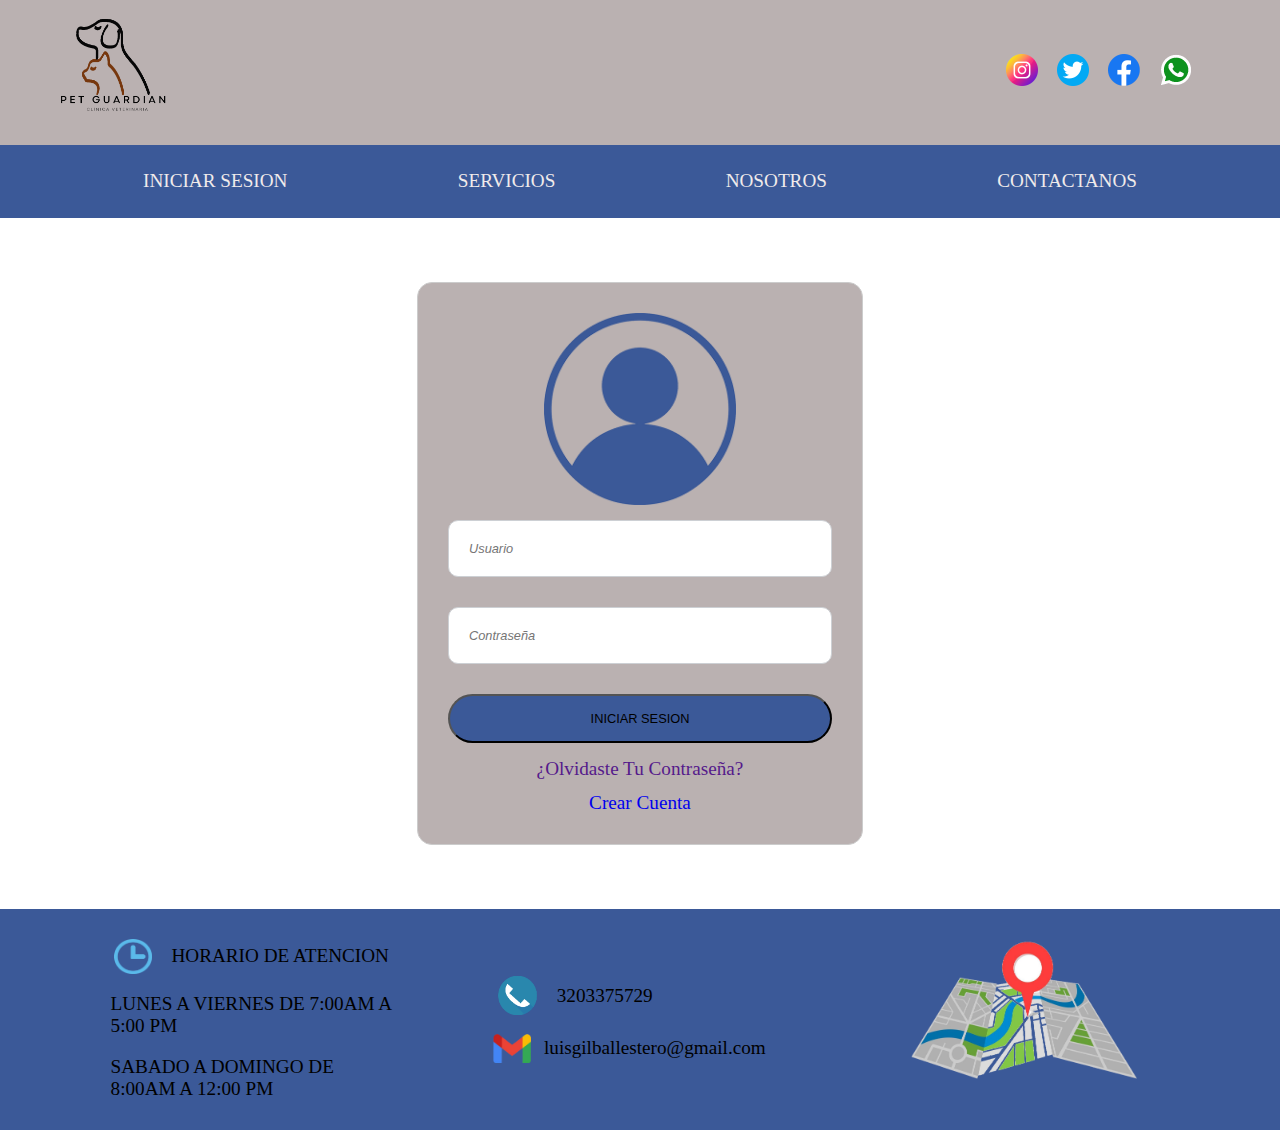
<file: login.html>
<!DOCTYPE html>
<html lang="en">
<head>
    <meta charset="UTF-8">
    <meta name="viewport" content="width=device-width, initial-scale=1.0">
    <link rel="stylesheet" href="login.css">
    <title>Document</title>
</head>
<body>
  <header class="cabecera" >

    <div class="imgCabecera">
            <a href="index.html">
                <img src="LOGIN BOCETO/LOGO 6.png">
            </a>
    </div>
        
    <div class="redesCabecera">

            <div class="redes">
            
            <a href="https://www.instagram.com/" target="_blank">
                <img src="iconos/instagram1.png" >
               </a>
                   
            </div>

            <div class="redes">
                <a href="https://x.com/iniciarsesion?lang=es" target="_blank">
                    <img src="iconos/twitter.png">
                   </a>
            </div>
            <div class="redes">
                <a href="https://web.facebook.com/?_rdc=1&_rdr" target="_blank">
                    <img src="iconos/facebook.png" >
                </a>
            </div>

            <div class="redes">
                <a href=" https://web.whatsapp.com/" target="_blank">
                    <img src="iconos/whatsapp ssssss.png" >
                </a>
                

    </div>
             
</header>



<div class="apartadoMenu">

     <input type="checkbox"  id="check">
        <label for="check" class="mostrarMenu">
        &#8801
        </label>

    <nav class="menu">
        <a href="login.html">INICIAR SESION</a>
        <a href="paginaservicio.html">SERVICIOS</a>
        <a href="paginanosotros.html">NOSOTROS</a>
        <a href="paginacontactos.html">CONTACTANOS</a>
        <label for="check" class="esconderMenu">
            &#215
        </label>
    </nav>
</div>

  
     <center class="centrado" >
      <form action="" class="loginF">
        <div class="logo">
          <img class="imglogin" src="LOGIN BOCETO/icono.png" >
        </div>
        
        
         <input type="text" placeholder="Usuario">
         
         <input type="password" placeholder="Contraseña">
        
         <input type="submit" value="INICIAR SESION">
        
         <div class="opciones">
          <a  href="">¿Olvidaste Tu Contraseña?</a>
          
          <a href="paginaregistrar.html"">Crear Cuenta</a>
         </div>
          
     </form>
     </center>
 
      
     


            <div class="footer">
              <div class="horario">
                  <div class="tituloHorario">
                      <img src="piedepagina/COPIAATENCION.png" >
                      <p>HORARIO DE ATENCION</p>
  
                  </div>
                  <p>LUNES A VIERNES DE 7:00AM A 5:00 PM</p>
                  <p >SABADO A DOMINGO DE 8:00AM A 12:00 PM</p>
              </div>
              
              <div class="contactos">
                

                  <div class="sesion">
                      <img src="piedepagina/telefono.png" id="telefono"></img>
                  <p>3203375729</p>

                  </div>
                    <div class="sesion">
                      <img src="piedepagina/gmail.png" id="gmail"></img>
                  <p>luisgilballestero@gmail.com</p>
                  </div>
                  
              </div>
              
              <div class="imgPie">

                  <img src="piedepagina/MAPA BUSQUEDA.png">
              </div>
              
             
          
          
          </div>

 

</body>
</html>
</file>
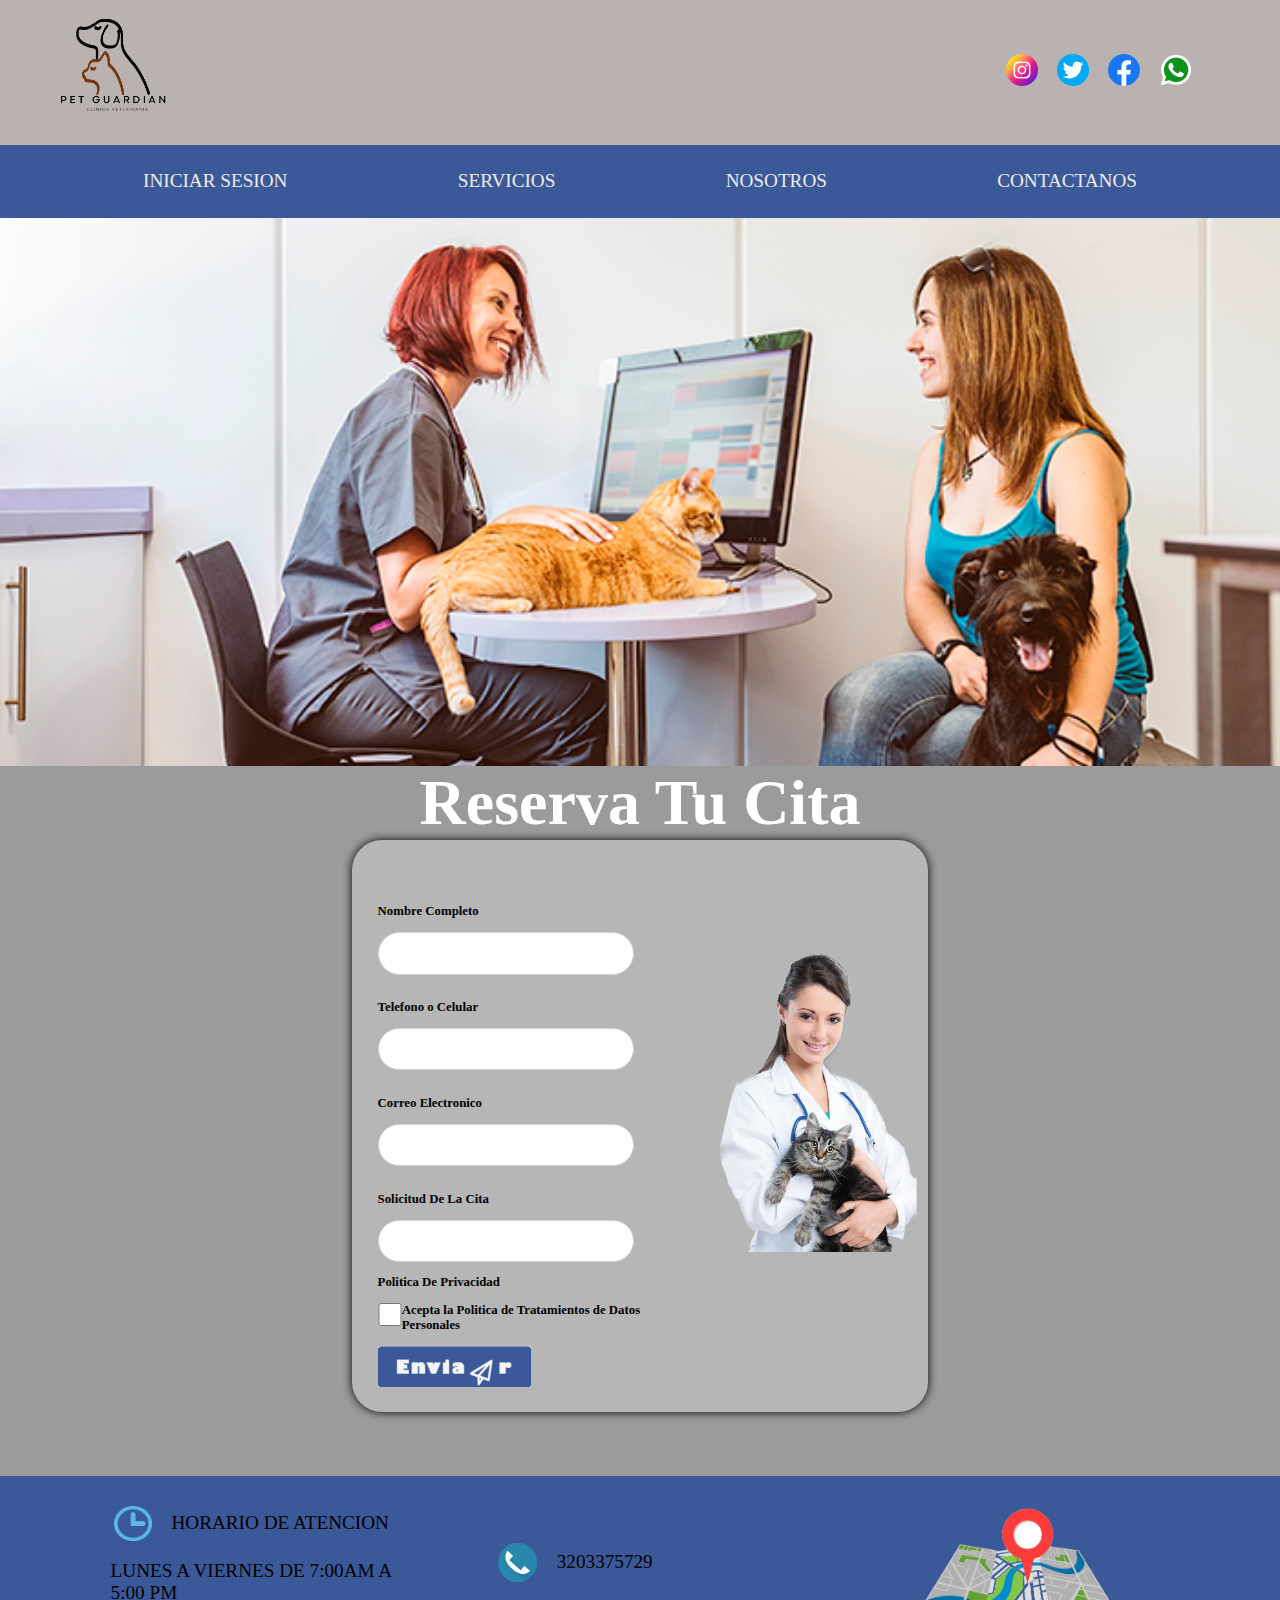
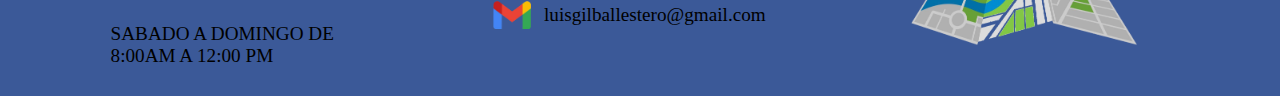
<file: paginaapartarcitas.html>
<!DOCTYPE html>
<html lang="en">
<head>
    <meta charset="UTF-8">
    <meta name="viewport" content="width=device-width, initial-scale=1.0">
    <link rel="stylesheet" href="apartarcitas.css">
    <title>Nosotros</title>
</head>
<body style="background-color: #9b9b9b;">


  

<header class="cabecera" >

        <div class="imgCabecera">
                <a href="index.html">
                    <img src="LOGIN BOCETO/LOGO 6.png">
                </a>
        </div>
            
        <div class="redesCabecera">

                <div class="redes">
                
                <a href="https://www.instagram.com/" target="_blank">
                    <img src="iconos/instagram1.png" >
                   </a>
                       
                </div>

                <div class="redes">
                    <a href="https://x.com/iniciarsesion?lang=es" target="_blank">
                        <img src="iconos/twitter.png">
                       </a>
                </div>
                <div class="redes">
                    <a href="https://web.facebook.com/?_rdc=1&_rdr" target="_blank">
                        <img src="iconos/facebook.png" >
                    </a>
                </div>

                <div class="redes">
                    <a href=" https://web.whatsapp.com/" target="_blank">
                        <img src="iconos/whatsapp ssssss.png" >
                    </a>
                    

        </div>
                 
</header>

  

    <div class="apartadoMenu">

         <input type="checkbox"  id="check">
            <label for="check" class="mostrarMenu">
            &#8801
            </label>

        <nav class="menu">
            <a href="login.html">INICIAR SESION</a>
            <a href="paginaservicio.html">SERVICIOS</a>
            <a href="paginanosotros.html">NOSOTROS</a>
            <a href="paginacontactos.html">CONTACTANOS</a>
            <label for="check" class="esconderMenu">
                &#215
            </label>
        </nav>
    </div>



        <div class="imgCita">
             <img src="APARTAR CITA/Apartar.png">
        </div>

        <div class="tituloCita" >
            <h1> Reserva Tu Cita</h1>       
        </div>
        <div class="registro">
            <form action="">

                <div class="fila">
                    <div class="grupo">
                        <h1 >Nombre Completo</h1>
                        <input type="text" class="cajas">
                    </div>
                    
                    <div class="grupo">
                        <h1 >Telefono o Celular </h1>
                        <input type="tel" class="cajas"">
                    </div>
    
                    <div class="grupo">
                        <h1 >Correo Electronico</h1>
                        <input type="email" class="cajas">
                    </div>
    
                    <div class="grupo">
                        <h1>Solicitud De La Cita</h1>
                        <input type="text" class="cajas">
    
                        <h1>Politica De Privacidad</h1>
    
                        <div class="check">
                            <input type="checkbox" class="box">
                            <h1>Acepta la Politica de Tratamientos de Datos Personales</h1>
    
                        </div>
                        
                        <img src="Contactacnos/Anotación 2024-05-28 082649.png" id="enviar">
                        
                    </div>
                 
                </div>
            
                <div class="imgForm">
                     <img src="APARTAR CITA/doce.png">
                </div>
                
               
            </form>
    
        </div>
        
       

            <div class="footer">
                <div class="horario">
                    <div class="tituloHorario">
                        <img src="piedepagina/COPIAATENCION.png" >
                        <p>HORARIO DE ATENCION</p>
    
                    </div>
                    <p>LUNES A VIERNES DE 7:00AM A 5:00 PM</p>
                    <p >SABADO A DOMINGO DE 8:00AM A 12:00 PM</p>
                </div>
                
                <div class="contactos">
                  

                    <div class="sesion">
                        <img src="piedepagina/telefono.png" id="telefono"></img>
                    <p>3203375729</p>

                    </div>
                      <div class="sesion">
                        <img src="piedepagina/gmail.png" id="gmail"></img>
                    <p>luisgilballestero@gmail.com</p>
                    </div>
                    
                </div>
                
                <div class="imgPie">

                    <img src="piedepagina/MAPA BUSQUEDA.png">
                </div>
                
               
            
            
            </div>
        
 </div>
</body>
</html>
</file>
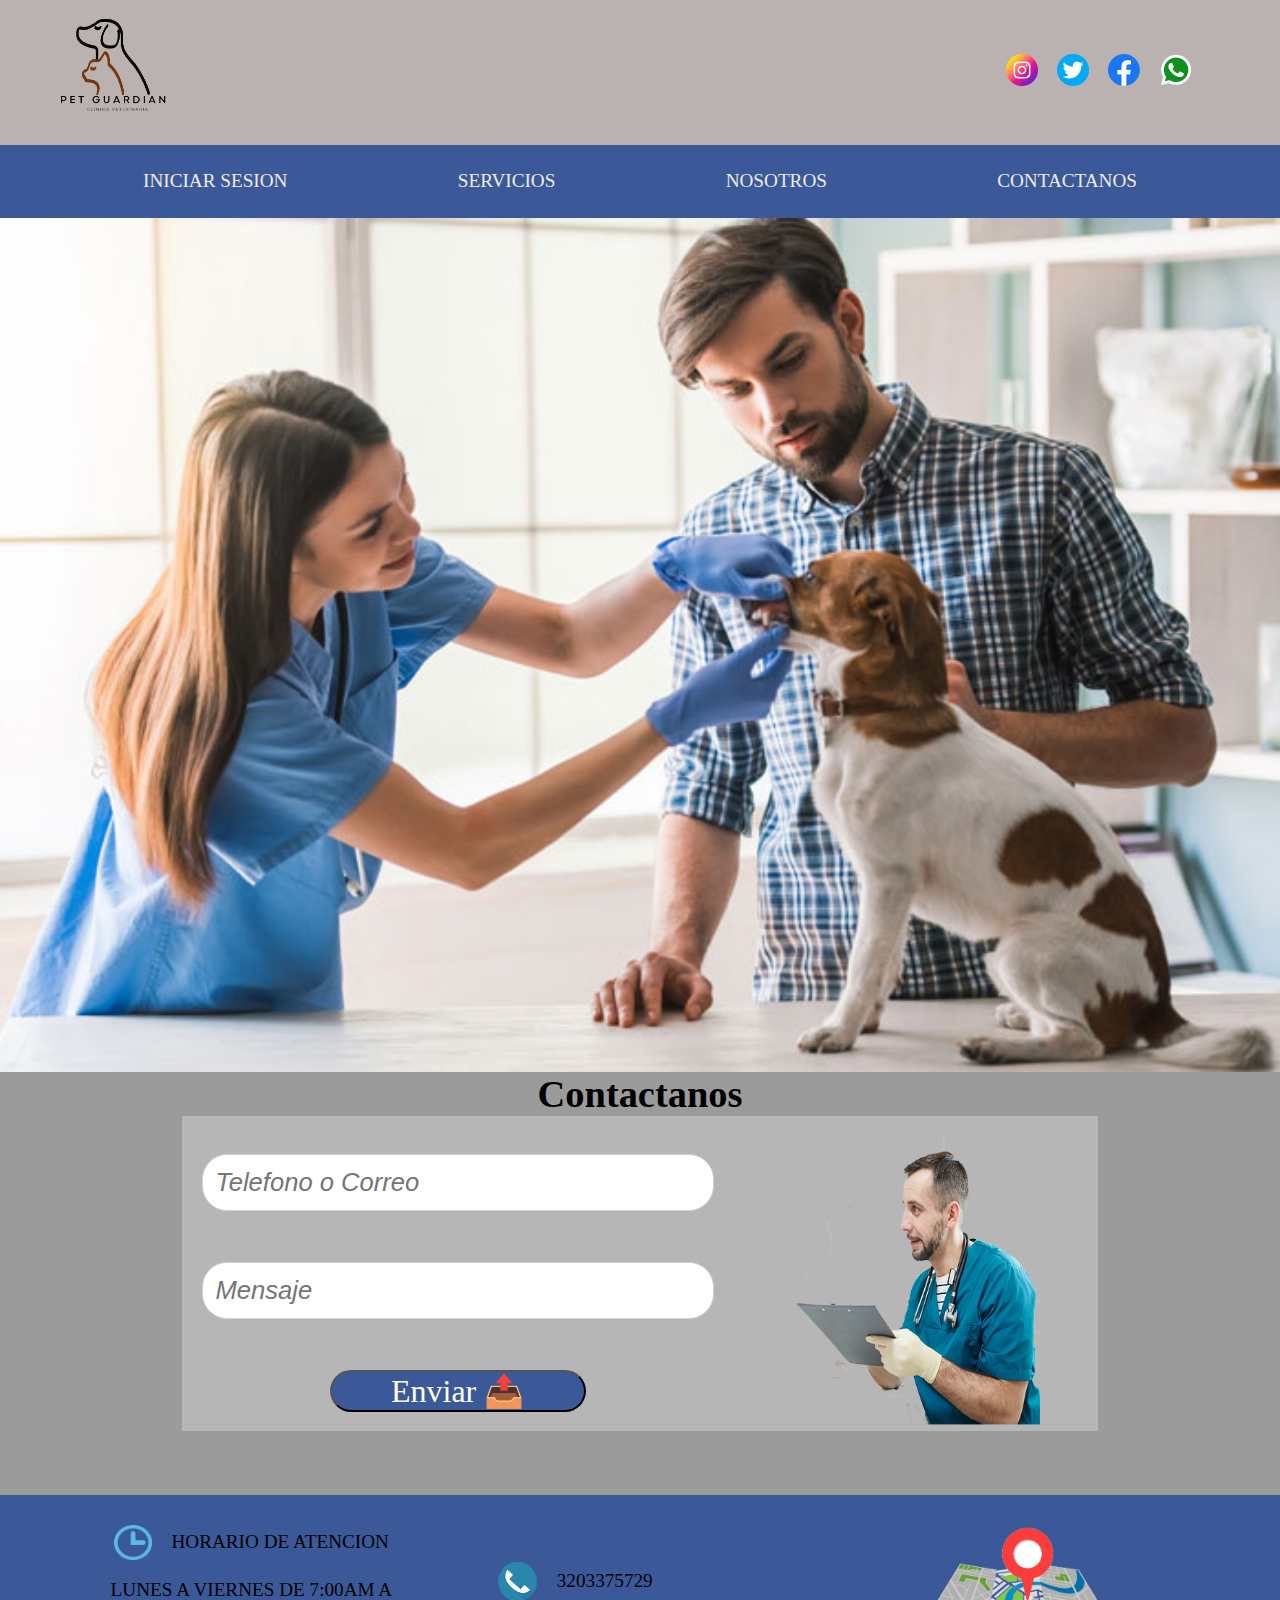
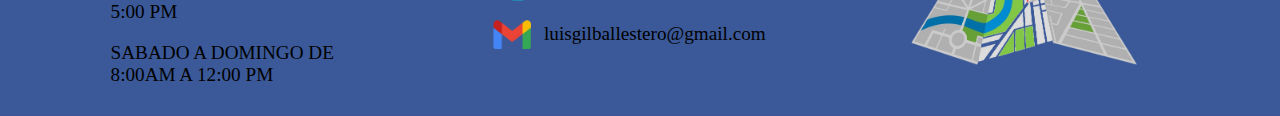
<file: paginacontactos.html>
<!DOCTYPE html>
<html lang="en">
<head>
    <meta charset="UTF-8">
    <meta name="viewport" content="width=device-width, initial-scale=1.0">
    <link rel="stylesheet" href="contacto.css">
    <title>Document</title>
</head>
<body>
    <body style="background-color: #9b9b9b;">


      
    
    <header class="cabecera" >
    
            <div class="imgCabecera">
                    <a href="index.html">
                        <img src="LOGIN BOCETO/LOGO 6.png">
                    </a>
            </div>
                
            <div class="redesCabecera">
    
                    <div class="redes">
                    
                    <a href="https://www.instagram.com/" target="_blank">
                        <img src="iconos/instagram1.png" >
                       </a>
                           
                    </div>
    
                    <div class="redes">
                        <a href="https://x.com/iniciarsesion?lang=es" target="_blank">
                            <img src="iconos/twitter.png">
                           </a>
                    </div>
                    <div class="redes">
                        <a href="https://web.facebook.com/?_rdc=1&_rdr" target="_blank">
                            <img src="iconos/facebook.png" >
                        </a>
                    </div>
    
                    <div class="redes">
                        <a href=" https://web.whatsapp.com/" target="_blank">
                            <img src="iconos/whatsapp ssssss.png" >
                        </a>
                        
    
            </div>
                     
    </header>
    

    
        <div class="apartadoMenu">
    
             <input type="checkbox"  id="check">
                <label for="check" class="mostrarMenu">
                &#8801
                </label>
    
            <nav class="menu">
                <a href="login.html">INICIAR SESION</a>
                <a href="paginaservicio.html">SERVICIOS</a>
                <a href="paginanosotros.html">NOSOTROS</a>
                <a href="paginacontactos.html">CONTACTANOS</a>
                <label for="check" class="esconderMenu">
                    &#215
                </label>
            </nav>
        </div>



        <div class="imgContactos">
            <img src="Contactacnos/BANNER.jpg">
        </div>

              
        <div class="tituloC">
                <h1>Contactanos</h1>
            </div>   
        </div>

        <div class="contactanosF">
            <form action="">

                <div class="columna">
                    <input type="text" placeholder="Telefono o Correo" class="caja">
               
                    <input type="email" placeholder="Mensaje" class="caja">
                   
                    <input type="submit" value="Enviar 📤">
        
                </div>
               
                <img src="Contactacnos/Contactanos.png" id="imgF">
             
            </form>
        </div>
        
       

         <div class="footer">
            <div class="horario">
                <div class="tituloHorario">
                    <img src="piedepagina/COPIAATENCION.png" >
                    <p>HORARIO DE ATENCION</p>

                </div>
                <p>LUNES A VIERNES DE 7:00AM A 5:00 PM</p>
                <p >SABADO A DOMINGO DE 8:00AM A 12:00 PM</p>
            </div>
            
            <div class="contactos">
              

                <div class="sesion">
                    <img src="piedepagina/telefono.png" id="telefono"></img>
                <p>3203375729</p>

                </div>
                  <div class="sesion">
                    <img src="piedepagina/gmail.png" id="gmail"></img>
                <p>luisgilballestero@gmail.com</p>
                </div>
                
            </div>
            
            <div class="imgPie">

                <img src="piedepagina/MAPA BUSQUEDA.png">
            </div>
            
           
        
        
        </div>
        
    </div>

    
</body>
</html>
</file>
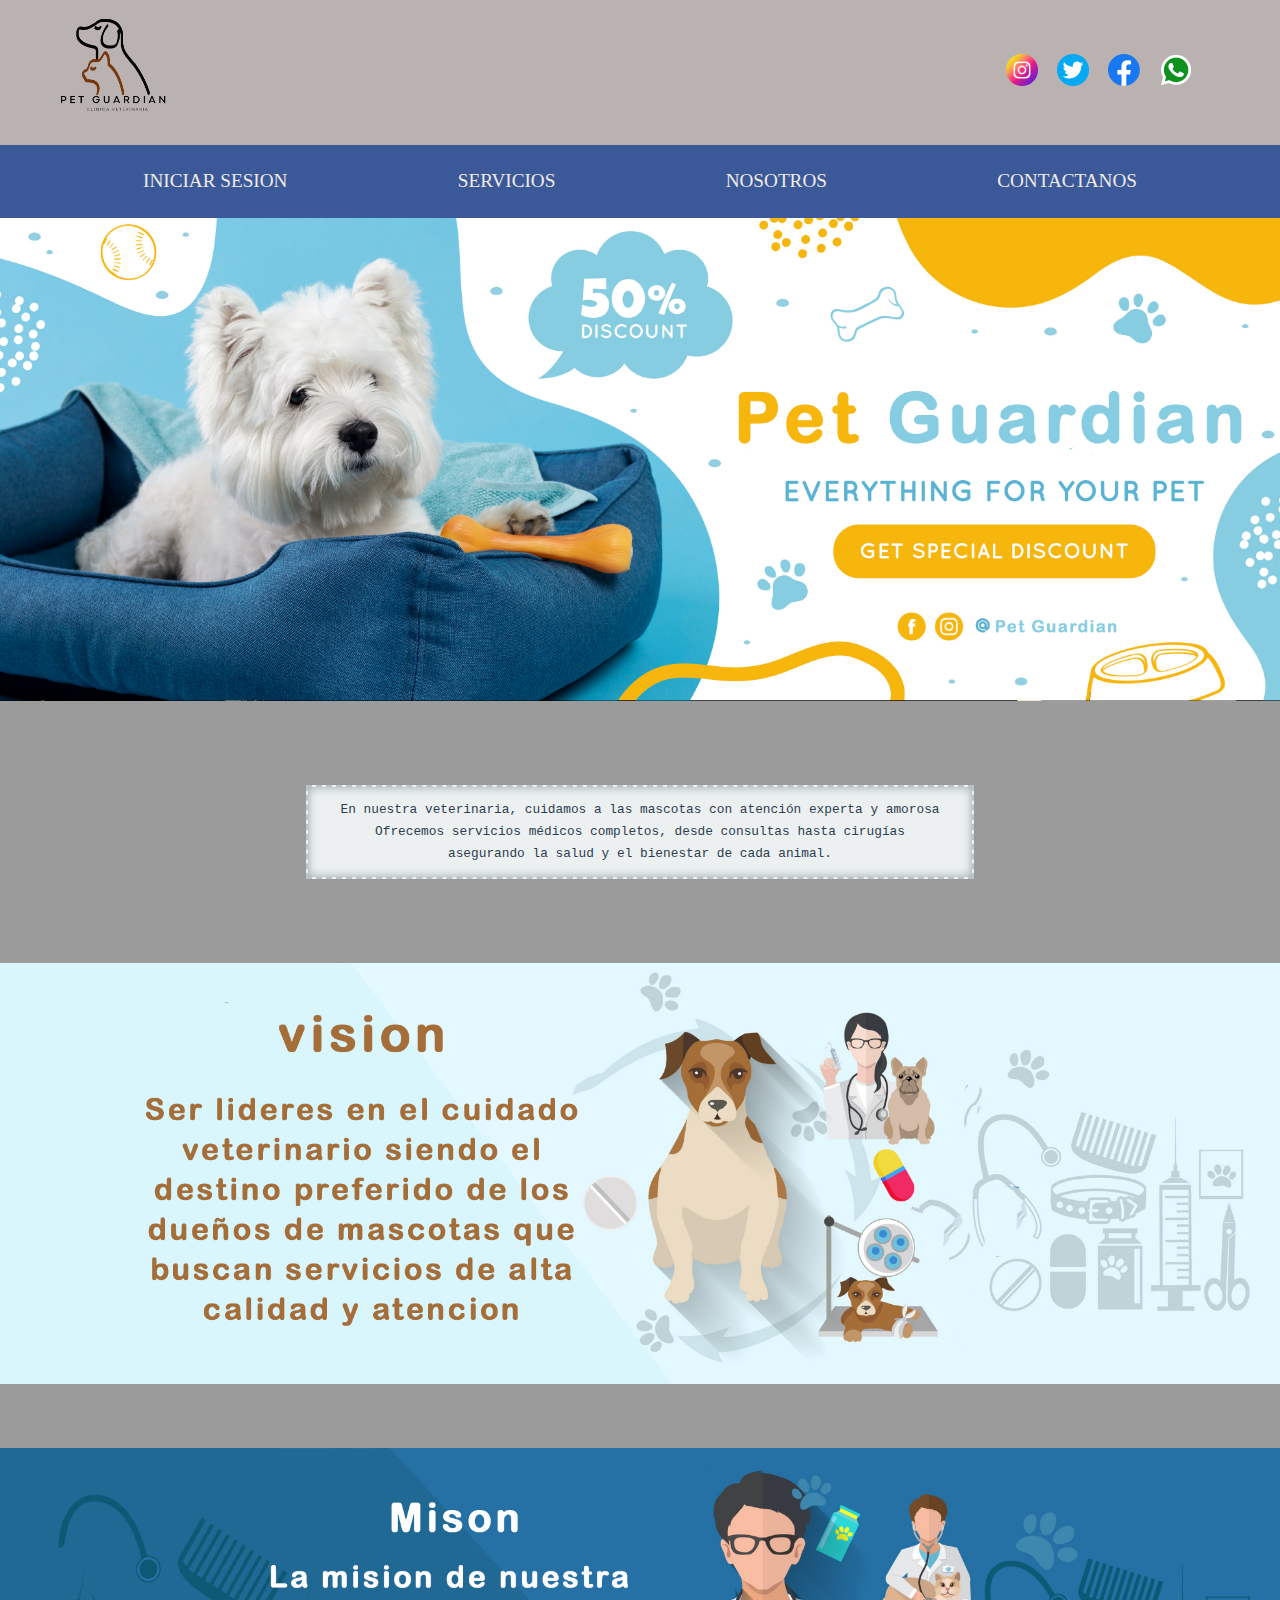
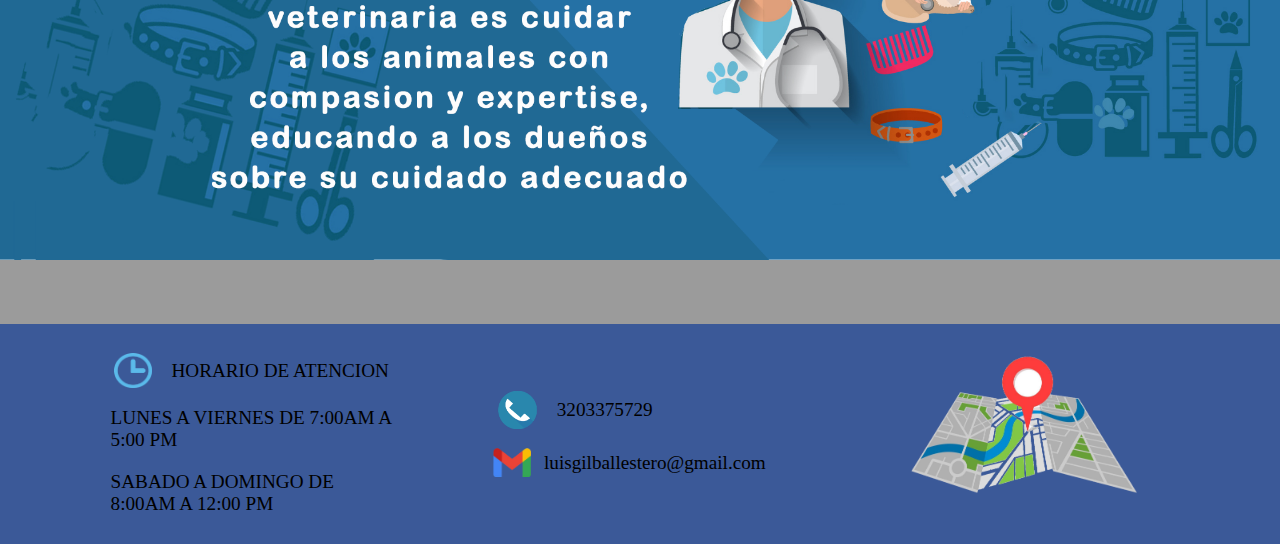
<file: paginanosotros.html>
<!DOCTYPE html>
<html lang="en">
<head>
    <meta charset="UTF-8">
    <link rel="stylesheet" href="nosotro.css">
    <meta name="viewport" content="width=device-width, initial-scale=1.0">
    <link rel="shortcut icon" type="LOGIN/x-icon" href="LOGIN BOCETO/LOGO 6.png" >
    <title>Pagina Nosotros</title>
</head>


<body style="background-color: #9b9b9b;">


  

<header class="cabecera" >

        <div class="imgCabecera">
                <a href="index.html">
                    <img src="LOGIN BOCETO/LOGO 6.png">
                </a>
        </div>
            
        <div class="redesCabecera">

                <div class="redes">
                
                <a href="https://www.instagram.com/" target="_blank">
                    <img src="iconos/instagram1.png" >
                   </a>
                       
                </div>

                <div class="redes">
                    <a href="https://x.com/iniciarsesion?lang=es" target="_blank">
                        <img src="iconos/twitter.png">
                       </a>
                </div>
                <div class="redes">
                    <a href="https://web.facebook.com/?_rdc=1&_rdr" target="_blank">
                        <img src="iconos/facebook.png" >
                    </a>
                </div>

                <div class="redes">
                    <a href=" https://web.whatsapp.com/" target="_blank">
                        <img src="iconos/whatsapp ssssss.png" >
                    </a>
                    

        </div>
                 
</header>

  

    <div class="apartadoMenu">

         <input type="checkbox"  id="check">
            <label for="check" class="mostrarMenu">
            &#8801
            </label>

        <nav class="menu">
            <a href="login.html">INICIAR SESION</a>
            <a href="paginaservicio.html">SERVICIOS</a>
            <a href="paginanosotros.html">NOSOTROS</a>
            <a href="paginacontactos.html">CONTACTANOS</a>
            <label for="check" class="esconderMenu">
                &#215
            </label>
        </nav>
    </div>

    <center>
    <div class="fondo1">
        <img src="iconos/fondo5.png" >
    </div>
    
    <div class="parrafo">
        <div class="parrafo1">
            <p>
                    En nuestra veterinaria, cuidamos a las mascotas con atención experta y amorosa <br>
                    Ofrecemos servicios médicos completos, desde consultas hasta cirugías <br>
                    asegurando la salud y el bienestar de cada animal.
            </p>
        </div>
    </div>
    
    <div class="fondo2">
        <img src="iconos/vision.png">
    </div>
    
    <div class="fondo2">
        <img src="iconos/mision.png">
    </div>
</center>
   
    

            <div class="footer">
                <div class="horario">
                    <div class="tituloHorario">
                        <img src="piedepagina/COPIAATENCION.png" >
                        <p>HORARIO DE ATENCION</p>
    
                    </div>
                    <p>LUNES A VIERNES DE 7:00AM A 5:00 PM</p>
                    <p >SABADO A DOMINGO DE 8:00AM A 12:00 PM</p>
                </div>
                
                <div class="contactos">
                  

                    <div class="sesion">
                        <img src="piedepagina/telefono.png" id="telefono"></img>
                    <p>3203375729</p>

                    </div>
                      <div class="sesion">
                        <img src="piedepagina/gmail.png" id="gmail"></img>
                    <p>luisgilballestero@gmail.com</p>
                    </div>
                    
                </div>
                
                <div class="imgPie">

                    <img src="piedepagina/MAPA BUSQUEDA.png">
                </div>
                
               
            
            
            </div>


 </div>
</body>
</html>
</file>
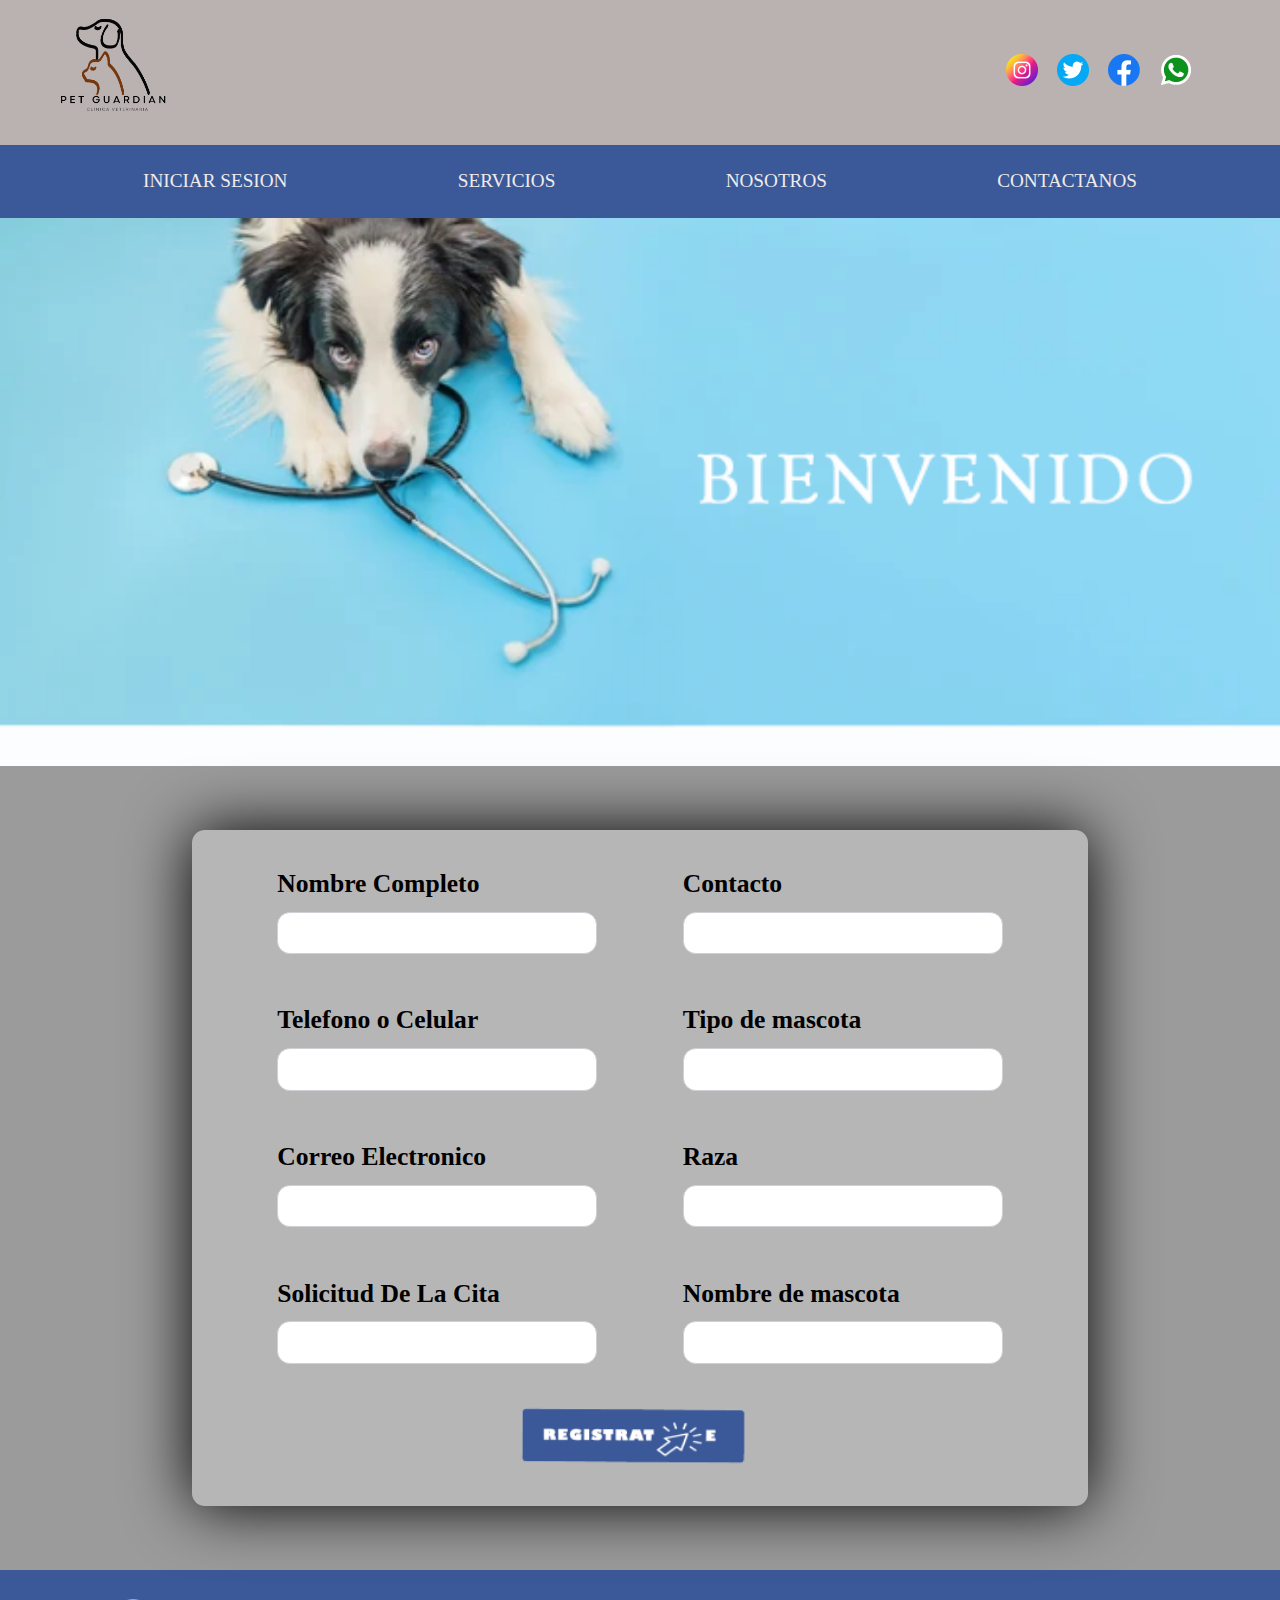
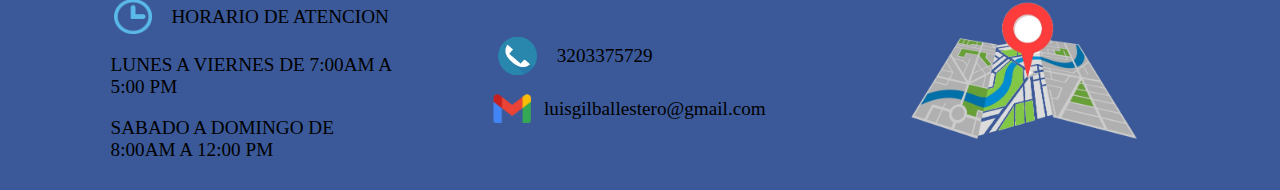
<file: paginaregistrar.html>
<!DOCTYPE html>
<html lang="en">
<head>
    <meta charset="UTF-8">
    <meta name="viewport" content="width=device-width, initial-scale=1.0">
    <link rel="stylesheet" href="registrar.css">
    <title>Nosotros</title>
</head>
<body style="background-color: #9b9b9b;">


 

<header class="cabecera" >

        <div class="imgCabecera">
                <a href="index.html">
                    <img src="LOGIN BOCETO/LOGO 6.png">
                </a>
        </div>
            
        <div class="redesCabecera">

                <div class="redes">
                
                <a href="https://www.instagram.com/" target="_blank">
                    <img src="iconos/instagram1.png" >
                   </a>
                       
                </div>

                <div class="redes">
                    <a href="https://x.com/iniciarsesion?lang=es" target="_blank">
                        <img src="iconos/twitter.png">
                       </a>
                </div>
                <div class="redes">
                    <a href="https://web.facebook.com/?_rdc=1&_rdr" target="_blank">
                        <img src="iconos/facebook.png" >
                    </a>
                </div>

                <div class="redes">
                    <a href=" https://web.whatsapp.com/" target="_blank">
                        <img src="iconos/whatsapp ssssss.png" >
                    </a>
                    

        </div>
                 
</header>



    <div class="apartadoMenu">

         <input type="checkbox"  id="check">
            <label for="check" class="mostrarMenu">
            &#8801
            </label>

        <nav class="menu">
            <a href="login.html">INICIAR SESION</a>
            <a href="paginaservicio.html">SERVICIOS</a>
            <a href="paginanosotros.html">NOSOTROS</a>
            <a href="paginacontactos.html">CONTACTANOS</a>
            <label for="check" class="esconderMenu">
                &#215
            </label>
        </nav>
    </div>

    <div class="imgRe">
        <img src="REGISTRATE AQUI/REGISTRATE.png" alt="">
    </div>

     
    <div class="registro">
        <form action="">
            <div class="primeraParte">
                <div class="columna">

                    <div class="grupo">
                        <h1>Nombre Completo</h1>
                        <input type="text" class="cajas">
                    </div>
                    <div class="grupo">
                        <h1>Telefono o Celular </h1>
                        <input type="tel" class="cajas">
                    </div>
                    <div class="grupo">
                        <h1>Correo Electronico</h1>
                <input type="email" class="cajas">
                    </div>
                    <div class="grupo">
                        <h1>Solicitud De La Cita</h1>
                        <div class="form">
                             <input type="text" class="cajas">
                        </div>
                    </div>
    
                </div>
    
                <div class="columna">
    
                    <div class="grupo">
                        <h1> Contacto</h1>
                        <input type="text" class="cajas">
                    </div>
    
                    <div class="grupo">
                        <h1> Tipo de mascota</h1>
                        <input type="text" class="cajas">
                    </div>
    
                    <div class="grupo">
                        <h1> Raza</h1>
                        <input type="text" class="cajas">
                    </div>
    
                    <div class="grupo">
                        <h1 >Nombre de mascota</h1>
                        <input type="text" class="cajas">
                       
                    </div>
                </div>
            </div>

            <div class="imgBoton">
                <img src="REGISTRATE AQUI/boton_de_registrar.png">
            </div>
             
               
           
         </form>

    </div>
         
       


         <div class="footer">
            <div class="horario">
                <div class="tituloHorario">
                    <img src="piedepagina/COPIAATENCION.png" >
                    <p>HORARIO DE ATENCION</p>

                </div>
                <p>LUNES A VIERNES DE 7:00AM A 5:00 PM</p>
                <p >SABADO A DOMINGO DE 8:00AM A 12:00 PM</p>
            </div>
            
            <div class="contactos">
              

                <div class="sesion">
                    <img src="piedepagina/telefono.png" id="telefono"></img>
                <p>3203375729</p>

                </div>
                  <div class="sesion">
                    <img src="piedepagina/gmail.png" id="gmail"></img>
                <p>luisgilballestero@gmail.com</p>
                </div>
                
            </div>
            
            <div class="imgPie">

                <img src="piedepagina/MAPA BUSQUEDA.png">
            </div>
            
           
        
        
        </div>
    
</body>
</html>
</file>
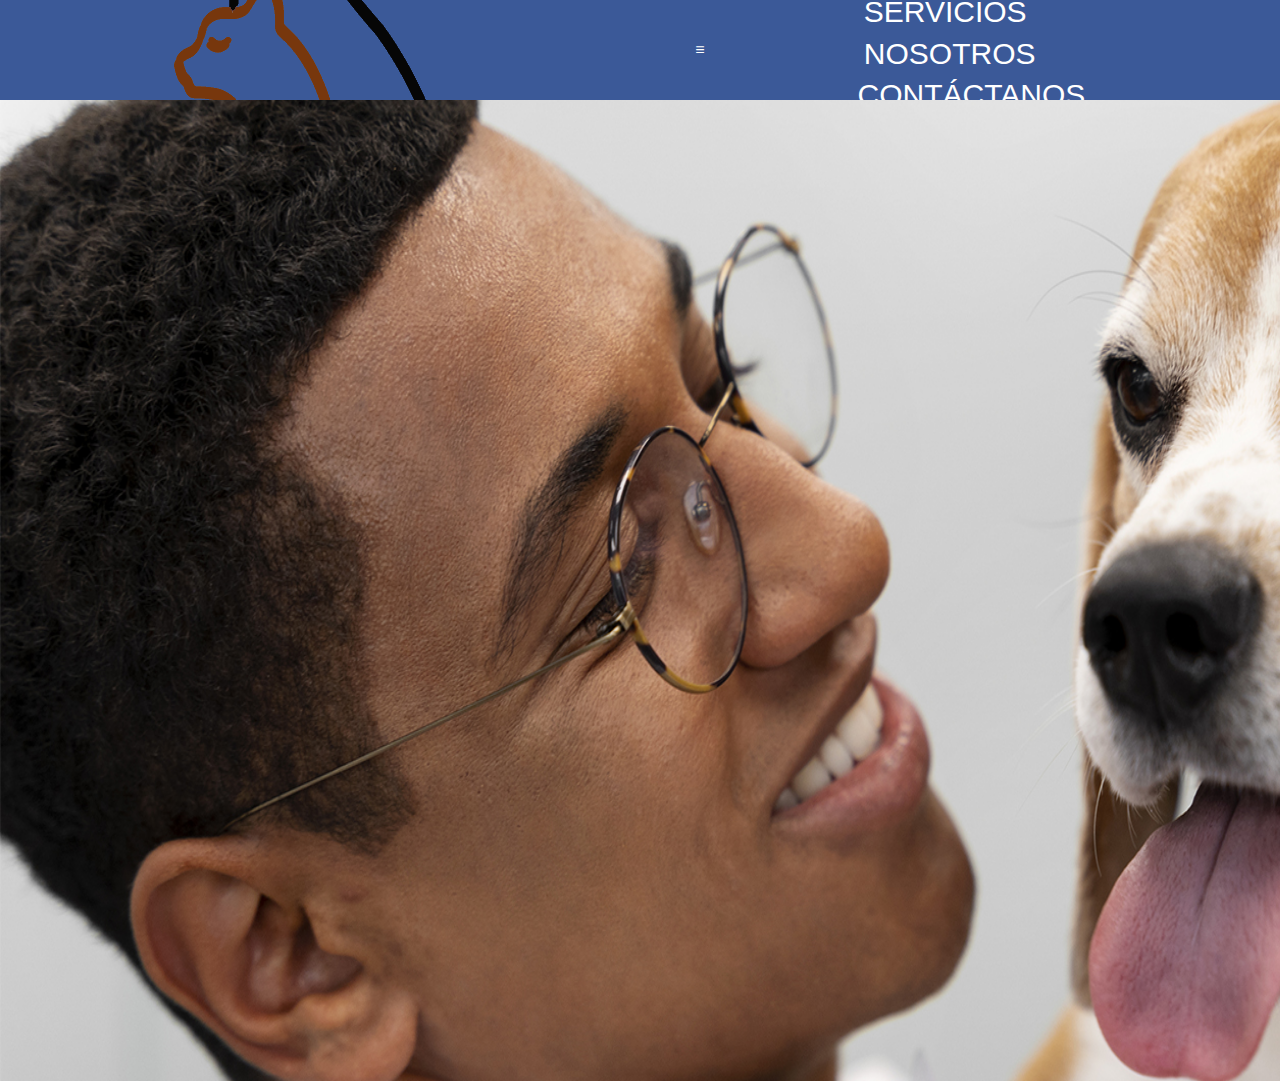
<file: Paginicio.html>
<!DOCTYPE html>
<html lang="en">
<head>
    <meta charset="UTF-8">
    <meta name="viewport" content="width=device-width, initial-scale=1.0">
    <link rel="stylesheet" href="estilo.css">
    <title>Document</title>
</head>
<body>

    
<body>
  


    <header>
        <img src="LOGIN BOCETO/LOGO 6.png">
        <input type="checkbox" id="check">
        <label>
            &#8801
        </label>
   
    <nav class="menu">
        
        <div class="rectangu a">
            <a href="index.html" style="font-size: 30px; margin: 1%; float: left; width: 330px; padding-left: 8%;">Inicio</a>
          
      </div>

      <div class="rectangu a">
          <a href="paginaservicio.html"
              style="font-size: 30px; margin: 1%; float: left;width: 340px; ">Servicios</a>
      </div>

      <div class="rectangu a">
          <a href="paginanosotros.html"
              style="font-size: 30px; margin: 1%; float: left; width: 360px; ">Nosotros</a>
      </div>

      <div class="rectangu a">
          <a href="Paginacontactos.html"
              style="font-size: 30px; margin: 1% ; float: left; width: 362px; padding-left: 1%; ">Contáctanos</a>
      </div>
<label for="check" class="esconder-menu">
&#215
</label>
    </nav>
</header>
<section id="banner">
    <div class="slider-frame">
        <ul>
            <li><img src="banner boceto/copiabanner1.jpg" alt=""></li>
            <li><img src="banner boceto/copiabanner2.jpg" alt=""></li>
            <li><img src="banner boceto/copiabanner6.jpg" alt=""></li>
            <li><img src="banner boceto/copiabanner3.jpg" alt=""></li>
        </ul>
    </div>
</section>
</body>
</html>
</file>
<file: login.css>
*{
    opacity: 10;
    padding: 0;
    margin: 0; 
    font-optical-sizing: auto;
    font-style: normal;
   
}

.cabecera {
  
    height:100% ;
    padding: 0.5vw 50px;
    display: flex;
    justify-content: space-between;
    align-items: center;
    background-color: #BAB1B1;
}

.imgCabecera{
    width: 10vw;
    height: auto;
    display: flex;
    align-items: center;

}
 .imgCabecera img{
    width: 10vw;
 }

.redesCabecera{
    display: flex;
    justify-content: center;
    width: 20vw;
    gap: 1vw;
    align-items: center;
}

.redes{
    width: 3vw;
}
.redes img{
    width: 2.5vw;
  
    
}



.apartadoMenu {
    height: 60px;
    background-color: #3B5998;
    color: #F0EBEB;
    display: flex;
    justify-content: center;
    align-items: center;
    padding: 0.5vw 10vw;
}

.menu {
    display: flex;
    justify-content: space-between; 
    width: 100%; 
}

.menu a {
    color: #F0EBEB;
    text-decoration: none;
    padding: 0 15px;
    transition: 0.4s;
    font-size: 1.5vw;
}


.mostrarMenu,
.esconderMenu{
    font-size: 30px;
    cursor: pointer;
    display: none;
    transition: 0.4s;
}

.mostrarMenu{
    order: 1;

}

.menu a:hover,
.mostrarMenu:hover,
.esconderMenu:hover{
    color: #2B1A70;
}

#check{
    display: none;
}


/* esta parte se encarga de acomodar el menú segun el tamaño dado  */
@media (max-width: 768px) {
    /* apartado de  el menu  */
    .mostrarMenu,
    .esconderMenu{
        display: block;
    }
.menu{
    position: fixed;
    width: 100%;
    height: 100vh;
    background-color:  #3B5998;

     right: -100%; 
    top: 0;
    text-align: center;
    padding: 100px 0px;
    z-index: 100;
    transition: 0.8s;
    
}
.menu a{
    display: block;
    padding: 20px;
}

.esconderMenu{
    position: absolute;
    top: 40px;
    right: 40px;
}

#check:checked ~ .menu{
    right: 0;
}
    
}



.logo{
    
        display: flex;
        width: 20vw;
        justify-content: center;
}

.imglogin{
    width: 15vw;
}



form input[type="text"],
form input[type="password"]{
    width: 30vw;
    padding: 20px;
    margin: 15px 0;
    font-style: oblique;
    border: 1px solid #cdd0d4;
    border-radius: 10px;
    box-sizing: border-box; 
    font-size: 1vw;
   
}

form input[type="submit"]{
    background-color: #3B5998;
    border-radius: 10vw;
    width: 30vw;
    padding: 15px;
    margin: 15px;
    font-size: 1vw;
}

.loginF{
    display: flex;
    flex-direction: column;
    justify-content: center;
    align-items: center;
    background-color: #BAB1B1;
    width: 30vw;
    height: auto;
    padding: 30px;
    border: 1px solid #ccc;
    border-radius: 15px;
    overflow: hidden;


}

.opciones{
    font-size: 1.5vw;
    display: flex;
    flex-direction: column;
    align-items: center;
    gap: 1vw;
}

.opciones a{
    text-decoration: none;
}

.centrado{
    padding-top: 5vw;
}

.footer{
  
    background-color: #3B5998;
    display: flex;
    margin-top: 5vw;
    align-items: center;
    width:auto;
    padding: 10px 10px;
    justify-content: space-evenly;

    
}

.horario{
    width: 22vw;
    display: flex;
    justify-content: center;
    flex-direction: column;
    align-items: center;
    gap: 1.5vw;
    font-size: 1.5vw;
}

.tituloHorario{
    display: flex;
    align-items: center;
    gap: 1.5vw;

}
.tituloHorario img{
    width: 3vw;
}
.contactos{
    display: flex;
    width: 22vw;
    flex-direction: column;
    gap: 1.5vw;
    font-size: 1.5vw;
}

#gmail{
    width: 3vw;
}

#telefono{
    width: 4vw;
}
.sesion{
    display: flex;
    align-items: center;
    gap: 1VW;
}

.imgPie img{
    width: 23vw;
}
</file>
<file: apartarcitas.css>
*{
    opacity: 10;
    padding: 0;
    margin: 0; 
    font-optical-sizing: auto;
    font-style: normal;
   
}

.cabecera {
  
    height:100% ;
    padding: 0.5vw 50px;
    display: flex;
    justify-content: space-between;
    align-items: center;
    background-color: #BAB1B1;
}

.imgCabecera{
    width: 10vw;
    height: auto;
    display: flex;
    align-items: center;

}
 .imgCabecera img{
    width: 10vw;
 }

.redesCabecera{
    display: flex;
    justify-content: center;
    width: 20vw;
    gap: 1vw;
    align-items: center;
}

.redes{
    width: 3vw;
}
.redes img{
    width: 2.5vw;
  
    
}



.apartadoMenu {
    height: 60px;
    background-color: #3B5998;
    color: #F0EBEB;
    display: flex;
    justify-content: center;
    align-items: center;
    padding: 0.5vw 10vw;
}

.menu {
    display: flex;
    justify-content: space-between; 
    width: 100%; 
}

.menu a {
    color: #F0EBEB;
    text-decoration: none;
    padding: 0 15px;
    transition: 0.4s;
    font-size: 1.5vw;
}


.mostrarMenu,
.esconderMenu{
    font-size: 30px;
    cursor: pointer;
    display: none;
    transition: 0.4s;
}

.mostrarMenu{
    order: 1;

}

.menu a:hover,
.mostrarMenu:hover,
.esconderMenu:hover{
    color: #2B1A70;
}

#check{
    display: none;
}


/* esta parte se encarga de acomodar el menú segun el tamaño dado  */
@media (max-width: 768px) {
    /* apartado de  el menu  */
    .mostrarMenu,
    .esconderMenu{
        display: block;
    }
.menu{
    position: fixed;
    width: 100%;
    height: 100vh;
    background-color:  #3B5998;

     right: -100%; 
    top: 0;
    text-align: center;
    padding: 100px 0px;
    z-index: 100;
    transition: 0.8s;
    
}
.menu a{
    display: block;
    padding: 20px;
}

.esconderMenu{
    position: absolute;
    top: 40px;
    right: 40px;
}

#check:checked ~ .menu{
    right: 0;
}
    
}

.imgCita{
    display: flex;
    width:100%;
}


.imgCita img{
    width: 100vw;
}

.tituloCita{
    color: white;
    font-size: 2.5vw;
    text-align: center;
}




.fila{
    gap: 2vw;
    padding: 2vw;
    display: flex;
    flex-direction: column;
}

.grupo{
    display: flex;
    flex-direction: column;
    gap: 1vw;
}

.grupo h1{
    font-size: 1vw;
}

.imgForm{
    display: flex;
    justify-content: center;
    align-items: center;
   padding-bottom: 7vw;
}
.imgForm img{
    width: 17vw;
}

form{
    display: flex;
    width: 45vw;
    background-color: rgb(183, 182, 182);
    align-content: center;
    overflow: hidden;
    box-shadow: 0 0 10px rgba(0,0,0,1.6);
    border-radius: 30px; 
    padding-top: 3vw; 
    
}

.cajas{
    width: 20vw;
   padding: 1vw;
    font-style: oblique;
    border: 1px solid #cdd0d4;
    border-radius: 25px;
    box-sizing: border-box; 
    font-size: 1vw;   
}

.check{
    display: flex;
}

.box{
    width: 2vw;
    height: 2.5vh;
}

#enviar{
    width: 12vw;

}

.registro{
    display: flex;
    justify-content: center;
}



.footer{
  
    background-color: #3B5998;
    display: flex;
    margin-top: 5vw;
    align-items: center;
    width:auto;
    padding: 10px 10px;
    justify-content: space-evenly;

    
}

.horario{
    width: 22vw;
    display: flex;
    justify-content: center;
    flex-direction: column;
    align-items: center;
    gap: 1.5vw;
    font-size: 1.5vw;
}

.tituloHorario{
    display: flex;
    align-items: center;
    gap: 1.5vw;

}
.tituloHorario img{
    width: 3vw;
}
.contactos{
    display: flex;
    width: 22vw;
    flex-direction: column;
    gap: 1.5vw;
    font-size: 1.5vw;
}

#gmail{
    width: 3vw;
}

#telefono{
    width: 4vw;
}
.sesion{
    display: flex;
    align-items: center;
    gap: 1VW;
}

.imgPie img{
    width: 23vw;
}
</file>
<file: contacto.css>
*{
    opacity: 10;
    padding: 0;
    margin: 0; 
    font-optical-sizing: auto;
    font-style: normal;
   
}

.cabecera {
  
    height:100% ;
    padding: 0.5vw 50px;
    display: flex;
    justify-content: space-between;
    align-items: center;
    background-color: #BAB1B1;
}

.imgCabecera{
    width: 10vw;
    height: auto;
    display: flex;
    align-items: center;

}
 .imgCabecera img{
    width: 10vw;
 }

.redesCabecera{
    display: flex;
    justify-content: center;
    width: 20vw;
    gap: 1vw;
    align-items: center;
}

.redes{
    width: 3vw;
}
.redes img{
    width: 2.5vw;
  
    
}



.apartadoMenu {
    height: 60px;
    background-color: #3B5998;
    color: #F0EBEB;
    display: flex;
    justify-content: center;
    align-items: center;
    padding: 0.5vw 10vw;
}

.menu {
    display: flex;
    justify-content: space-between; 
    width: 100%; 
}

.menu a {
    color: #F0EBEB;
    text-decoration: none;
    padding: 0 15px;
    transition: 0.4s;
    font-size: 1.5vw;
}


.mostrarMenu,
.esconderMenu{
    font-size: 30px;
    cursor: pointer;
    display: none;
    transition: 0.4s;
}

.mostrarMenu{
    order: 1;

}

.menu a:hover,
.mostrarMenu:hover,
.esconderMenu:hover{
    color: #2B1A70;
}

#check{
    display: none;
}


/* esta parte se encarga de acomodar el menú segun el tamaño dado  */
@media (max-width: 768px) {
    /* apartado de  el menu  */
    .mostrarMenu,
    .esconderMenu{
        display: block;
    }
.menu{
    position: fixed;
    width: 100%;
    height: 100vh;
    background-color:  #3B5998;

     right: -100%; 
    top: 0;
    text-align: center;
    padding: 100px 0px;
    z-index: 100;
    transition: 0.8s;
    
}
.menu a{
    display: block;
    padding: 20px;
}

.esconderMenu{
    position: absolute;
    top: 40px;
    right: 40px;
}

#check:checked ~ .menu{
    right: 0;
}
    
}


.imgContactos{
    display: flex;
    width: 100%;
}

.imgContactos img{
    width: 100vw;
}

.tituloC{
    font-size: 1.5vw;
    text-align: center;
}

.columna{
    display: flex;
    flex-direction: column;
    gap: 4vw;
   justify-content: center;
   align-items: center;
   width: 40vw;
}


form{
    width: 70vw;
    display: flex;
    background-color: rgb(183, 182, 182);
    align-content: center;
    padding-left: 1.5vw;
    padding-top: 1.5vw;
}

.caja{
    width: 40vw;
    padding: 1vw;
   
    font-style: oblique;
    border: 1px solid #cdd0d4;
    border-radius: 25px;
    box-sizing: border-box; 
    font-size: 2vw;   
}


.contactanosF{
    display: flex;
    justify-content: center;
    align-items: center;
}

form input[type="submit"]{
    width: 20vw;
    background-color: #3B5998;
    border-radius: 10vw;
    color: white;
    font-size: 2.5vw;
    font-family: Arial white;
}


#imgF{
    width: 26vw;
    display: flex;
    justify-content: center;
    align-items: center;
    padding-left: 1.5vw
}

.footer{
  
    background-color: #3B5998;
    display: flex;
    margin-top: 5vw;
    align-items: center;
    width:auto;
    padding: 10px 10px;
    justify-content: space-evenly;

    
}

.horario{
    width: 22vw;
    display: flex;
    justify-content: center;
    flex-direction: column;
    align-items: center;
    gap: 1.5vw;
    font-size: 1.5vw;
}

.tituloHorario{
    display: flex;
    align-items: center;
    gap: 1.5vw;

}
.tituloHorario img{
    width: 3vw;
}
.contactos{
    display: flex;
    width: 22vw;
    flex-direction: column;
    gap: 1.5vw;
    font-size: 1.5vw;
}

#gmail{
    width: 3vw;
}

#telefono{
    width: 4vw;
}
.sesion{
    display: flex;
    align-items: center;
    gap: 1VW;
}

.imgPie img{
    width: 23vw;
}
</file>
<file: nosotro.css>
*{
    opacity: 10;
    padding: 0;
    margin: 0; 
    font-optical-sizing: auto;
    font-style: normal;
   
}

.cabecera {
  
    height:100% ;
    padding: 0.5vw 50px;
    display: flex;
    justify-content: space-between;
    align-items: center;
    background-color: #BAB1B1;
}

.imgCabecera{
    width: 10vw;
    height: auto;
    display: flex;
    align-items: center;

}
 .imgCabecera img{
    width: 10vw;
 }

.redesCabecera{
    display: flex;
    justify-content: center;
    width: 20vw;
    gap: 1vw;
    align-items: center;
}

.redes{
    width: 3vw;
}
.redes img{
    width: 2.5vw;
  
    
}



.apartadoMenu {
    height: 60px;
    background-color: #3B5998;
    color: #F0EBEB;
    display: flex;
    justify-content: center;
    align-items: center;
    padding: 0.5vw 10vw;
}

.menu {
    display: flex;
    justify-content: space-between; 
    width: 100%; 
}

.menu a {
    color: #F0EBEB;
    text-decoration: none;
    padding: 0 15px;
    transition: 0.4s;
    font-size: 1.5vw;
}


.mostrarMenu,
.esconderMenu{
    font-size: 30px;
    cursor: pointer;
    display: none;
    transition: 0.4s;
}

.mostrarMenu{
    order: 1;

}

.menu a:hover,
.mostrarMenu:hover,
.esconderMenu:hover{
    color: #2B1A70;
}

#check{
    display: none;
}


/* esta parte se encarga de acomodar el menú segun el tamaño dado  */
@media (max-width: 768px) {
    /* apartado de  el menu  */
    .mostrarMenu,
    .esconderMenu{
        display: block;
    }
.menu{
    position: fixed;
    width: 100%;
    height: 100vh;
    background-color:  #3B5998;

     right: -100%; 
    top: 0;
    text-align: center;
    padding: 100px 0px;
    z-index: 100;
    transition: 0.8s;
    
}
.menu a{
    display: block;
    padding: 20px;
}

.esconderMenu{
    position: absolute;
    top: 40px;
    right: 40px;
}

#check:checked ~ .menu{
    right: 0;
}
    
}



.fondo1{
    display: flex;
    width:100%;
}
.fondo1 img{
    width: 100vw;
}

.parrafo1 {
    font-family: 'Courier New', monospace;
    font-size: 1vw;
    line-height: 1.7;
    color: #2c3e50;
    text-align: center;
    padding-top: 5vw;
    padding: 12px;
    margin: 20px 0;
    border: 2px dashed #bdc3c7;
    background-color: #ecf0f1;
    box-shadow: inset 0 0 10px #95a5a6;
    width: 50vw;
  }
  
  .parrafo{
    display: flex;
    justify-content: center;
    padding-top: 5vw;
  }

  .fondo2{
    display: flex;
    width:100%;
    padding-top: 5vw;
  }
  .fondo2 img{
    width: 100vw;
  }













.footer{
  
    background-color: #3B5998;
    display: flex;
    margin-top: 5vw;
    align-items: center;
    width:auto;
    padding: 10px 10px;
    justify-content: space-evenly;

    
}

.horario{
    width: 22vw;
    display: flex;
    justify-content: center;
    flex-direction: column;
    align-items: center;
    gap: 1.5vw;
    font-size: 1.5vw;
}

.tituloHorario{
    display: flex;
    align-items: center;
    gap: 1.5vw;

}
.tituloHorario img{
    width: 3vw;
}
.contactos{
    display: flex;
    width: 22vw;
    flex-direction: column;
    gap: 1.5vw;
    font-size: 1.5vw;
}

#gmail{
    width: 3vw;
}

#telefono{
    width: 4vw;
}
.sesion{
    display: flex;
    align-items: center;
    gap: 1VW;
}

.imgPie img{
    width: 23vw;
}
</file>
<file: registrar.css>
*{
    opacity: 10;
    padding: 0;
    margin: 0; 
    font-optical-sizing: auto;
    font-style: normal;
   
}

.cabecera {
  
    height:100% ;
    padding: 0.5vw 50px;
    display: flex;
    justify-content: space-between;
    align-items: center;
    background-color: #BAB1B1;
}

.imgCabecera{
    width: 10vw;
    height: auto;
    display: flex;
    align-items: center;

}
 .imgCabecera img{
    width: 10vw;
 }

.redesCabecera{
    display: flex;
    justify-content: center;
    width: 20vw;
    gap: 1vw;
    align-items: center;
}

.redes{
    width: 3vw;
}
.redes img{
    width: 2.5vw;
  
    
}



.apartadoMenu {
    height: 60px;
    background-color: #3B5998;
    color: #F0EBEB;
    display: flex;
    justify-content: center;
    align-items: center;
    padding: 0.5vw 10vw;
}

.menu {
    display: flex;
    justify-content: space-between; 
    width: 100%; 
}

.menu a {
    color: #F0EBEB;
    text-decoration: none;
    padding: 0 15px;
    transition: 0.4s;
    font-size: 1.5vw;
}


.mostrarMenu,
.esconderMenu{
    font-size: 30px;
    cursor: pointer;
    display: none;
    transition: 0.4s;
}

.mostrarMenu{
    order: 1;

}

.menu a:hover,
.mostrarMenu:hover,
.esconderMenu:hover{
    color: #2B1A70;
}

#check{
    display: none;
}


/* esta parte se encarga de acomodar el menú segun el tamaño dado  */
@media (max-width: 768px) {
    /* apartado de  el menu  */
    .mostrarMenu,
    .esconderMenu{
        display: block;
    }
.menu{
    position: fixed;
    width: 100%;
    height: 100vh;
    background-color:  #3B5998;

     right: -100%; 
    top: 0;
    text-align: center;
    padding: 100px 0px;
    z-index: 100;
    transition: 0.8s;
    
}
.menu a{
    display: block;
    padding: 20px;
}

.esconderMenu{
    position: absolute;
    top: 40px;
    right: 40px;
}

#check:checked ~ .menu{
    right: 0;
}
    
}


.imgRe{
    display: flex;
    width: 100%;
}

.imgRe img{
    width: 100vw;
}


.primeraParte{
    display: flex;
    justify-content: space-evenly;
}


.columna{
    padding-top: 3vw;
    display: flex;
    flex-direction: column;
    gap: 4vw;
}

.grupo{
    font-size: 1vw;
    display: flex;
    gap: 1vw;
    flex-direction: column;
}



form {
    width: 70vw;
    background-color: #b0b3b9;
    align-content: center;
    background-color: rgb(183, 182, 182);
    overflow: hidden;
    box-shadow: 0 0 5vw rgba(0, 0, 0, 1.6);
    border-radius: 1vw;
    display: flex;
    flex-direction: column;
}

.cajas{
    width: 25vw;
    padding: 1vw;
    font-style: oblique;
    border: 1px solid #cdd0d4;
    border-radius: 1vw;
    box-sizing: border-box;
    font-size: 1vw;
}

.imgBoton{
    width: 100%;
    display: flex;
    justify-content: center;
    align-items: center;
    padding-top: 3vw;
    padding-bottom: 3vw;
}

.imgBoton img{
    width: 20vw;

}

.registro{
    display: flex;
    justify-content: center;
    padding-top: 5VW;
}


.footer{
  
    background-color: #3B5998;
    display: flex;
    margin-top: 5vw;
    align-items: center;
    width:auto;
    padding: 10px 10px;
    justify-content: space-evenly;

    
}

.horario{
    width: 22vw;
    display: flex;
    justify-content: center;
    flex-direction: column;
    align-items: center;
    gap: 1.5vw;
    font-size: 1.5vw;
}

.tituloHorario{
    display: flex;
    align-items: center;
    gap: 1.5vw;

}
.tituloHorario img{
    width: 3vw;
}
.contactos{
    display: flex;
    width: 22vw;
    flex-direction: column;
    gap: 1.5vw;
    font-size: 1.5vw;
}

#gmail{
    width: 3vw;
}

#telefono{
    width: 4vw;
}
.sesion{
    display: flex;
    align-items: center;
    gap: 1VW;
}

.imgPie img{
    width: 23vw;
}
</file>
<file: estilo.css>
*{
    margin: 0;
    padding: 0;
    font-family: Verdana, Geneva, Tahoma, sans-serif;
}

header{
    height: 100px;
    background-color: #3B5998;
    padding: 0 50px;
    color: #fff;
    display: flex;
    justify-content: space-between;
    align-items: center;
}

.menu a{
    color: #fff;
    text-transform: uppercase;
    text-decoration: none;
    padding: 0 10px;
    /*transition: 0.4s;*/
}

.mostrar-menu,
.esconder-menu{
    font-size: 30px;
    cursor: pointer;
    /*display:none;*/
    transition: 0.4s
}

.mostrar-menu{
    order: 1;
}

.menu a:hover,
.mostrar-menu:hover,
.esconder-menu:hover{
    color: white;
}

#check{
    display: none;
}

.banner{
padding: 0 50px;
background-image: url(/banner\ boceto/);
height: 45vh;
background-size: cover;
background-position: center;
}

#banner::before{
    content:'';
    position: absolute;
    width: 100%;
    height: 45vh;
    left: 0;
  
}

.contenido-banner{
    position: relative;
    color: #fff;
    height: 100%;
    display: flex;
    flex-direction: column;
    justify-content: center;
}

.contenido-banner h3{
    font-size: 30px;
    font-weight: 400;
    padding: 10px 0px;
}

.contenido-banner h3 span{
    font-weight: 600;

}

@media(Max-width: 768px){
.mostrar-menu,
.esconder-menu{
    display: block;
}

.menu{
    position: fixed;
    width: 100%;
    height: 100vh;
    background: #3B5998;
    left: 0;
    /*right:-100% ;*/
    top: 0;
    text-align: center;
    padding: 100px 0px;
    z-index: 100;
    transition: 0.8s;
}

.menu a{
    display: block;
    padding: 20px;
}

.esconder-menu{
    position: absolute;
    top: 40px;
    right: 40px;

}
#check:checked ~ .menu{
    right: 0;

}
}


.container{
    display: flex;
    justify-content: center;
    align-items:center ;
    flex-direction: column;
    margin: auto;
}
.slider-frame {
	width: 1887px;
    
    overflow: hidden;
}

.slider-frame ul {
	display: flex;
	padding: 0;
	width: 400%;
	animation: slide 10s infinite alternate ease-in-out;
}
 
.slider-frame li {
	width: 100%;
    height: 50%;
	list-style: none;
}

.slider-frame img {
    margin-top: -19px;
	width: 100%;
    height: 1000px;
}

@keyframes slide {
	0% {margin-left: 0;}
	20% {margin-left: 0;}
	
	25% {margin-left: -100%;}
	45% {margin-left: -100%;}
	
	50% {margin-left: -200%;}
	70% {margin-left: -200%;}
	
	75% {margin-left: -300%;}
	100% {margin-left: -300%;}
} 


.banner {
    background: linear-gradient(90deg, #3B5998,rgb(171, 169, 169));
    color: white;
    width: 1880px;
    height: 380px;
    align-items: center;
}
</file>
